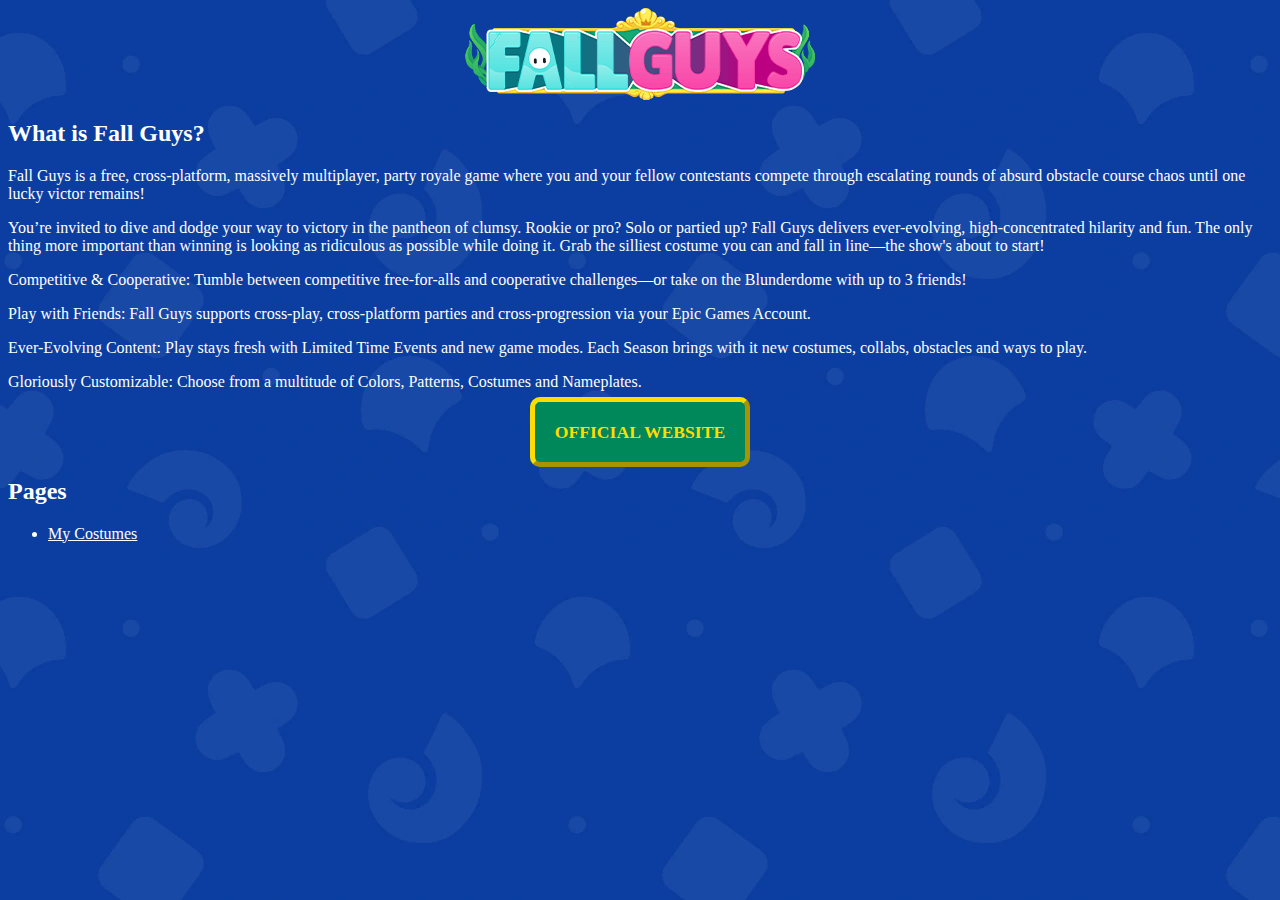
<file: index.html>
<html>
  <head>
    <title>Fall Guys</title>
    <link href="./resources/css/style.css" type="text/css" rel="stylesheet" />
    <link rel="shortcut icon" href="./resources/images/favicon.ico" type="image/x-icon">
    <link rel="icon" href="./resources/images/favicon.ico" type="image/x-icon">
  </head>
  <body class="fall-guys-body-ss3">
    <header>
      <div align="center">
        <a href="https://www.fallguys.com" class="img-link" target="_blank"><img id="logo" src="./resources/images/logo.png" alt="Fall Guys" title="Fall Guys" /></a>
      </div>
    </header>
    <h2>What is Fall Guys?</h2>
      <p>Fall Guys is a free, cross-platform, massively multiplayer, party royale game where you and your fellow contestants compete through escalating rounds of absurd obstacle course chaos until one lucky victor remains!</p>
      <p>You’re invited to dive and dodge your way to victory in the pantheon of clumsy. Rookie or pro? Solo or partied up? Fall Guys delivers ever-evolving, high-concentrated hilarity and fun. The only thing more important than winning is looking as ridiculous as possible while doing it. Grab the silliest costume you can and fall in line—the show's about to start!</p>
      <p>Competitive & Cooperative: Tumble between competitive free-for-alls and cooperative challenges—or take on the Blunderdome with up to 3 friends!</p>
      <p>Play with Friends: Fall Guys supports cross-play, cross-platform parties and cross-progression via your Epic Games Account.</p>
      <p>Ever-Evolving Content: Play stays fresh with Limited Time Events and new game modes. Each Season brings with it new costumes, collabs, obstacles and ways to play.</p>
      <p>Gloriously Customizable: Choose from a multitude of Colors, Patterns, Costumes and Nameplates.</p>
      <div class="button-container" align="center"> <!--contains Official Website button-->
        <a href="https://www.fallguys.com" class="fall-guys-button-ss3" target="_blank">OFFICIAL WEBSITE</a>
      </div>
    <h2>Pages</h2>
      <ul>
        <li><a href="./my-costumes.html">My Costumes</a></li>
      </ul>
  </body>
</html>
</file>
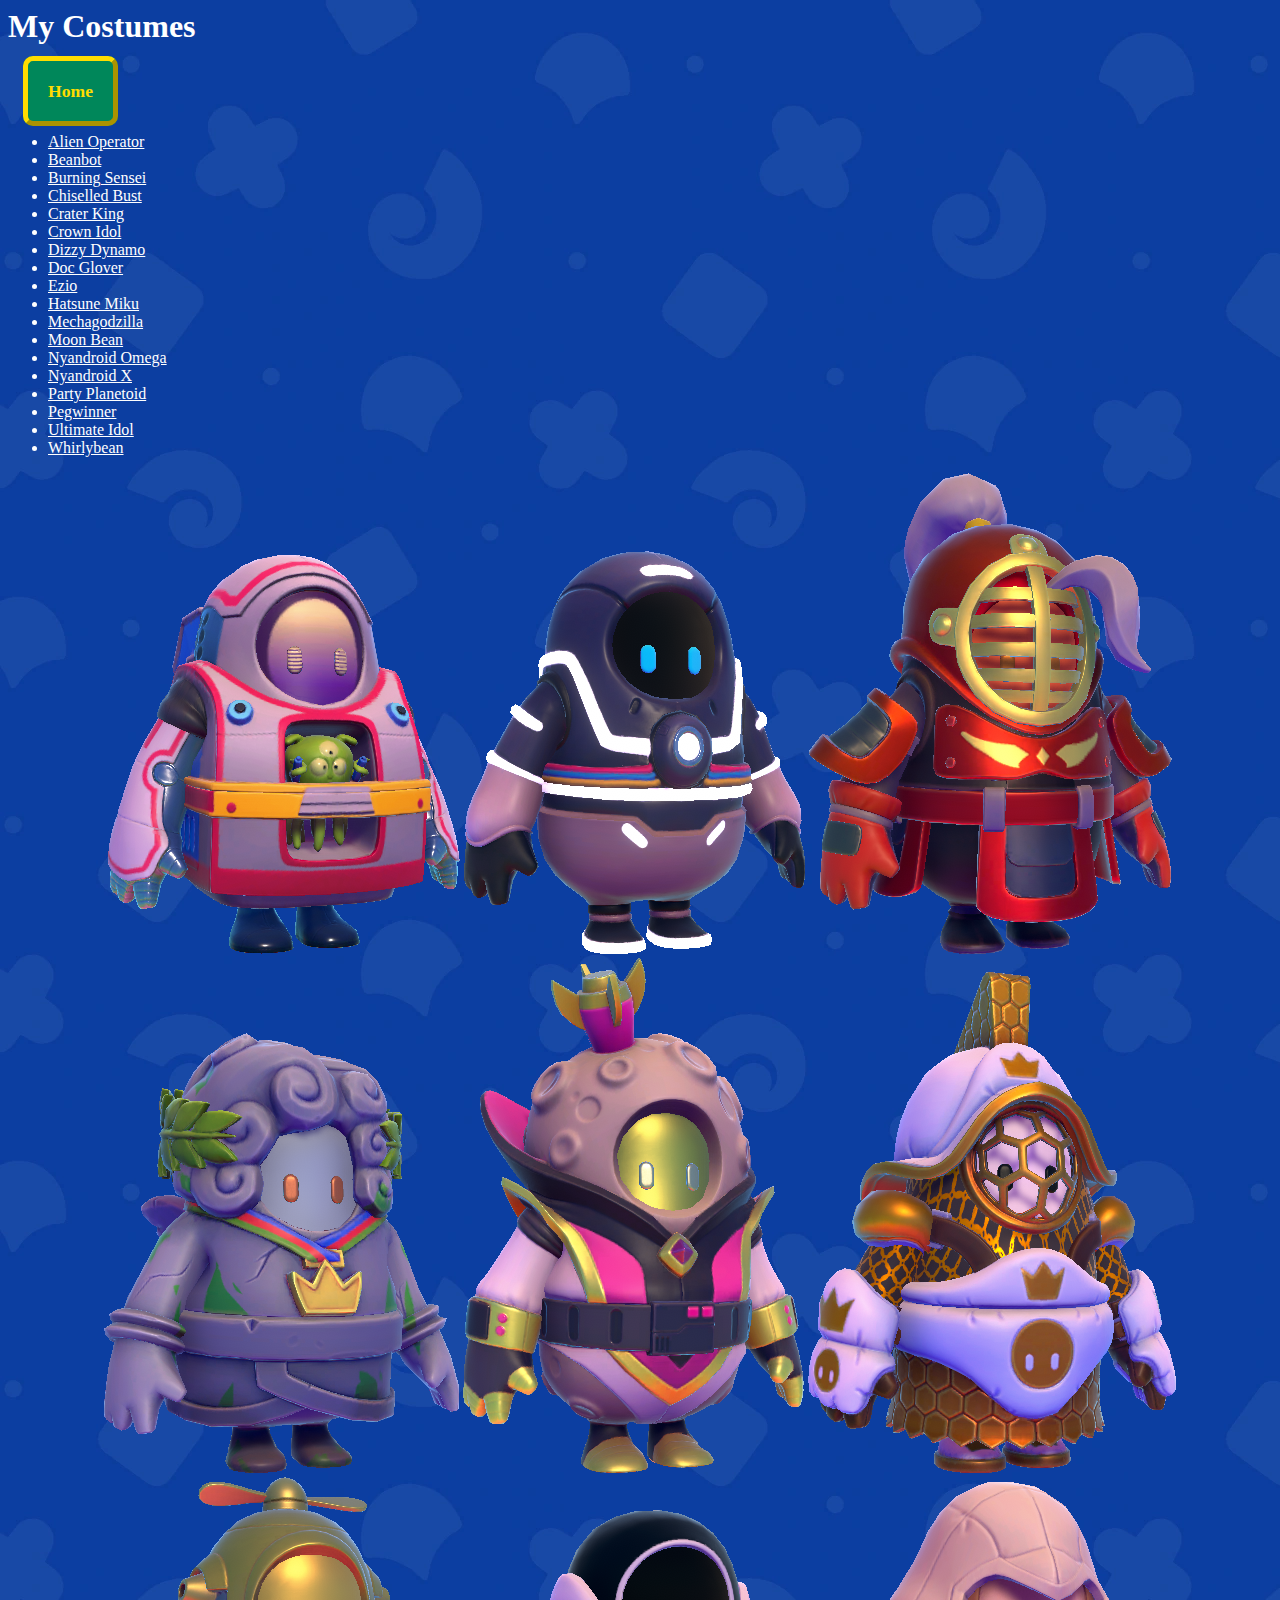
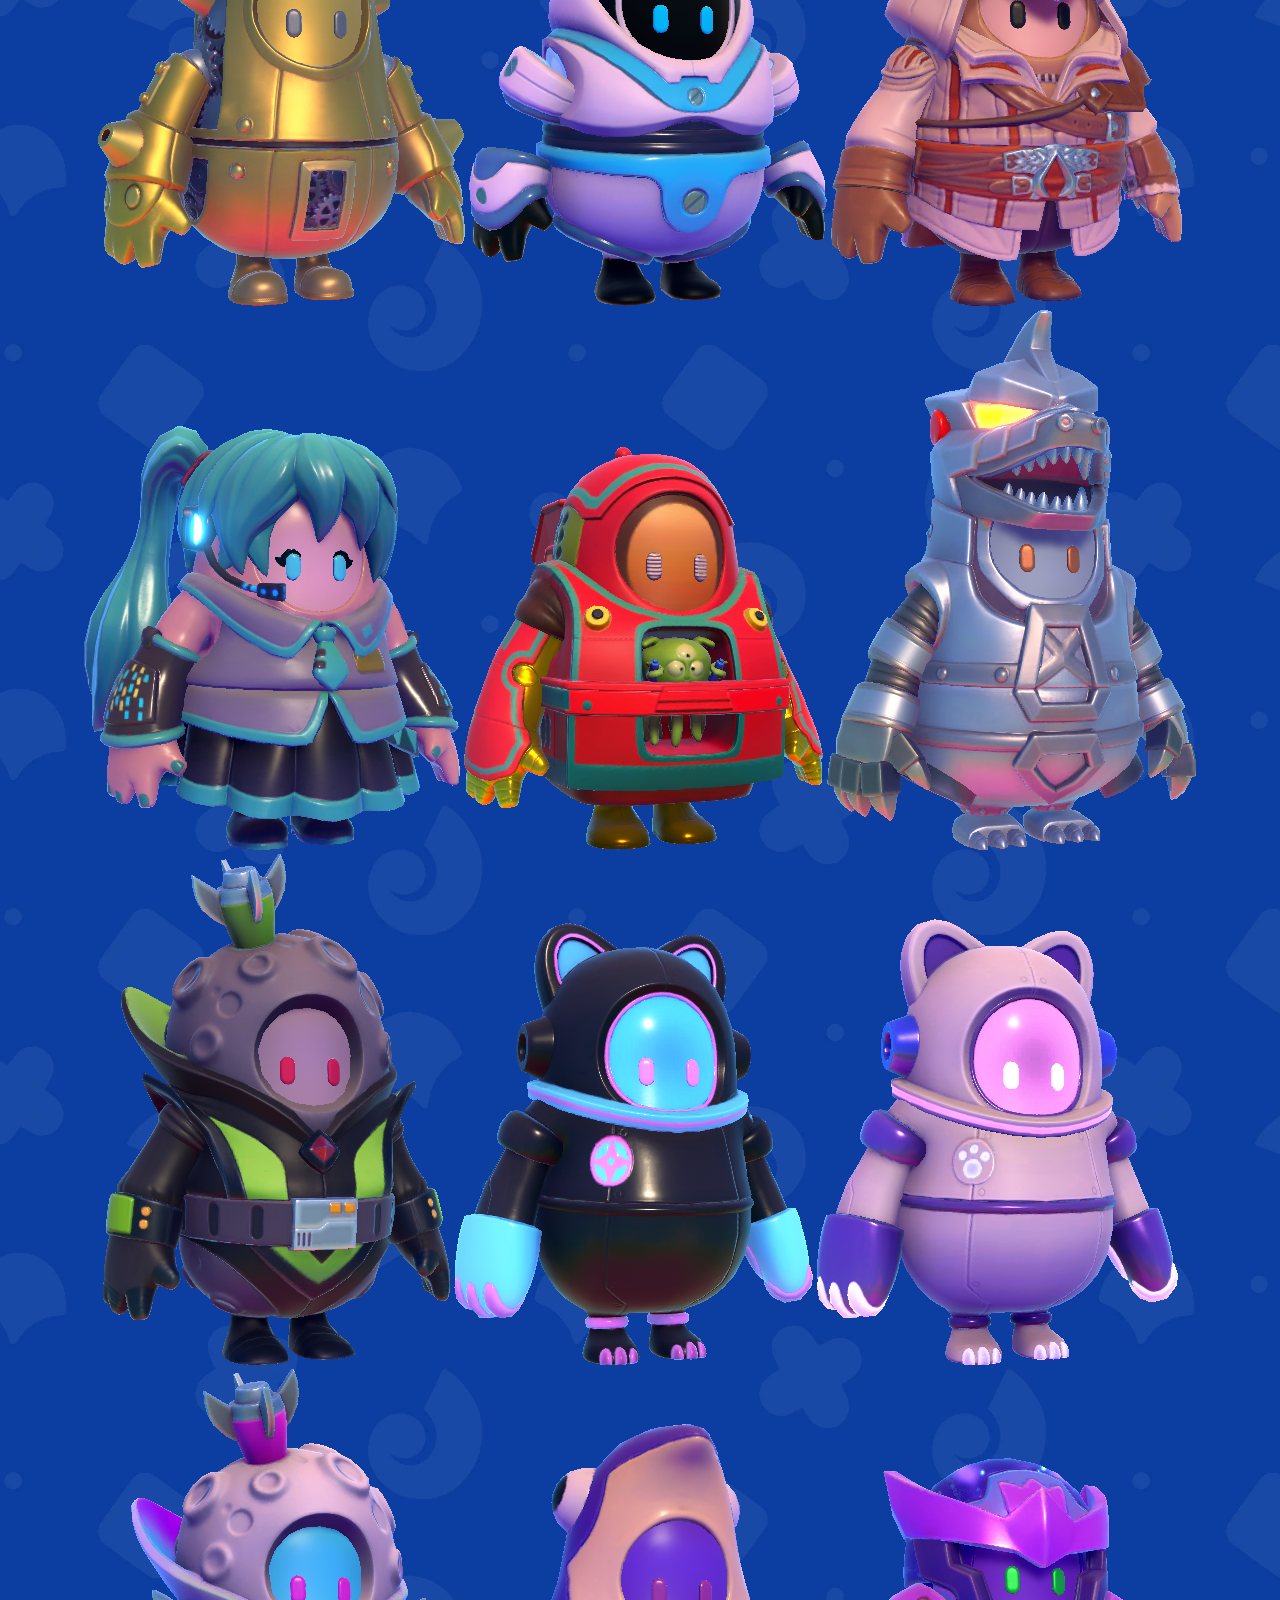
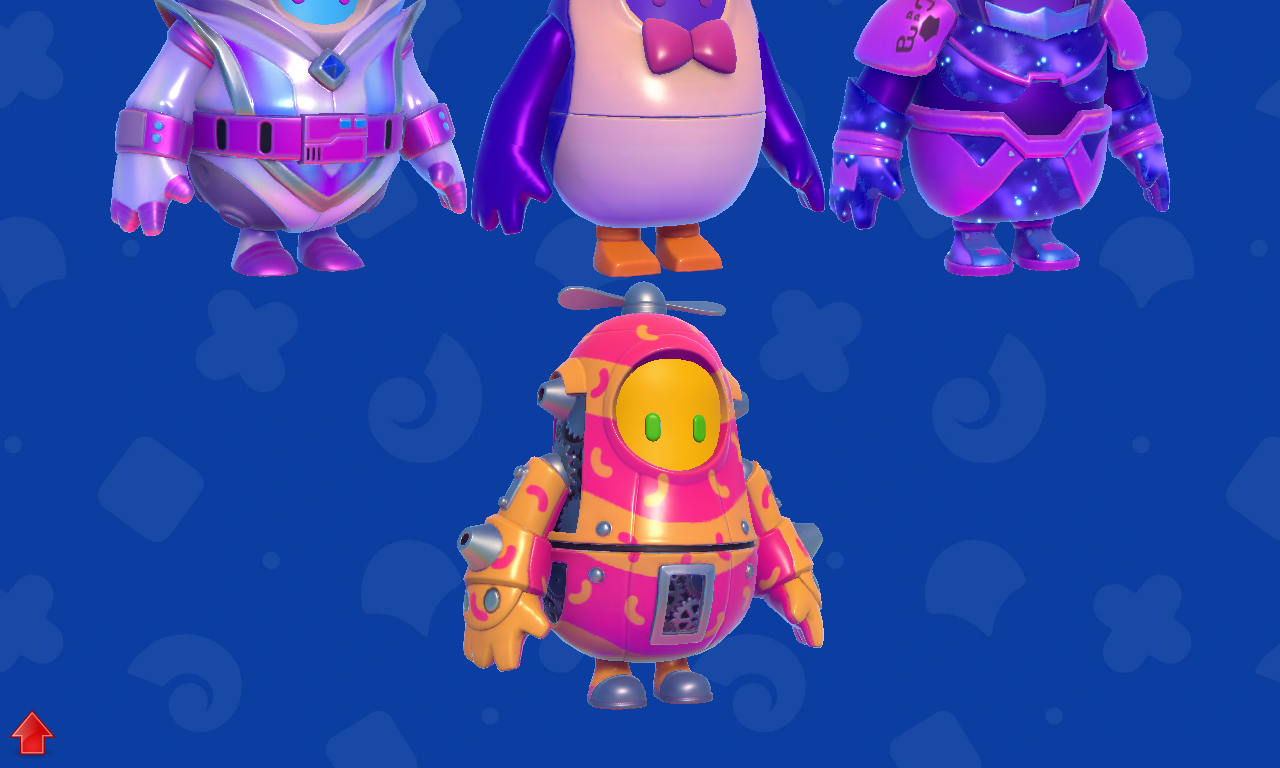
<file: my-costumes.html>
<html>
  <head>
    <title>My Costumes</title>
    <link href="./resources/css/style.css" type="text/css" rel="stylesheet" />
    <link rel="shortcut icon" href="./resources/images/favicon.ico" type="image/x-icon">
    <link rel="icon" href="./resources/images/favicon.ico" type="image/x-icon">
  </head>
  <body class="fall-guys-body-ss3">
    <header>
      <h1>My Costumes</h1>
      <div class="button-container">
        <a href="./index.html" class="fall-guys-button-ss3">Home</a>
      </div>
    </header>
    <div id="contents">
      <ul>
        <li><a href="#alien_operator">Alien Operator</a></li>
        <li><a href="#beanbot">Beanbot</a></li>
        <li><a href="#burning_sensei">Burning Sensei</a></li>
        <li><a href="#chiselled_bust">Chiselled Bust</a></li>
        <li><a href="#crater_king">Crater King</a></li>
        <li><a href="#crown_idol">Crown Idol</a></li>
        <li><a href="#dizzy_dynamo">Dizzy Dynamo</a></li>
        <li><a href="#doc_glover">Doc Glover</a></li>
        <li><a href="#ezio">Ezio</a></li>
        <li><a href="#hatsune_miku">Hatsune Miku</a></li>
        <li><a href="#mechagodzilla">Mechagodzilla</a></li>
        <li><a href="#moon_bean">Moon Bean</a></li>
        <li><a href="#nyandroid_omega">Nyandroid Omega</a></li>
        <li><a href="#nyandroid_x">Nyandroid X</a></li>
        <li><a href="#party_planetoid">Party Planetoid</a></li>
        <li><a href="#pegwinner">Pegwinner</a></li>
        <li><a href="#ultimate_idol">Ultimate Idol</a></li>
        <li><a href="#whirlybean">Whirlybean</a></li>
      </ul>
    </div> <!--closes list-->
    <div id="images" align="center"> <!--costume images-->
      <img id="alien_operator" src=".\resources\images\alien_operator.png" alt="Alien Operator" title="Alien Operator" />
      <img id="beanbot" src=".\resources\images\beanbot.png" alt="Beanbot" title="Beanbot" />
      <img id="burning_sensei" src=".\resources\images\burning_sensei.png" alt="Burning Sensei" title="Burning Sensei" />
      <img id="chiselled_bust" src=".\resources\images\chiselled_bust.png" alt="Chiselled Bust" title="Chiselled Bust" />
      <img id="crater_king" src=".\resources\images\crater_king.png" alt="Crater King" title="Crater King" />
      <img id="crown_idol" src=".\resources\images\crown_idol.png" alt="Crown Idol" title="Crown Idol" />
      <img id="dizzy_dynamo" src=".\resources\images\dizzy_dynamo.png" alt="Dizzy Dynamo" title="Dizzy Dynamo" />
      <img id="doc_glover" src=".\resources\images\doc_glover.png" alt="Doc Glover" title="Doc Glover" />
      <img id="ezio" src=".\resources\images\ezio.png" alt="Ezio" title="Ezio" />
      <img id="hatsune_miku" src=".\resources\images\hatsune_miku.png" alt="Hatsune Miku" title="Hatsune Miku" />
      <img id="hidey_insidey" src=".\resources\images\hidey_insidey.png" alt="Hidey Insidey" title="Hidey Insidey" />
      <img id="mechagodzilla" src=".\resources\images\mechagodzilla.png" alt="Mechagodzilla" title="Mechagodzilla" />
      <img id="moon_bean" src=".\resources\images\moon_bean.png" alt="Moon Bean" title="Moon Bean" />
      <img id="nyandroid_omega" src=".\resources\images\nyandroid_omega.png" alt="Nyandroid Omega" title="Nyandroid Omega" />
      <img id="nyandroid_x" src=".\resources\images\nyandroid_x.png" alt="Nyandroid X" title="Nyandroid X" />
      <img id="party_planetoid" src=".\resources\images\party_planetoid.png" alt="Party Planetoid" title="Party Planetoid" />
      <img id="pegwinner" src=".\resources\images\pegwinner.png" alt="Pegwinner" title="Pegwinner" />
      <img id="ultimate_idol" src=".\resources\images\ultimate_idol.png" alt="Ultimate Idol" title="Ultimate Idol" />
      <img id="whirlybean" src=".\resources\images\whirlybean.png" alt="Whirlybean" title="Whirlybean" />
    </div> <!--closes costume images-->
    <div class="button-back-to-top"> <!--contains back to top button-->
      <a href="#top"><img src=".\resources\images\back-to-top-arrow.png" alt="Back to top" title="Back to top" width="50" /></a>
    </div>
  </body>
</html>
</file>
<file: resources/css/style.css>
* {
  color: white;
}

.fall-guys-body-ss3 {
  background-image: url('./backgrounds/ss3.png');
  background-position: top left;
  background-repeat: repeat;
}

.fall-guys-button-ss3 {
  background-color:rgb(0, 135, 90);
  color: rgb(255, 220, 0);
  font-family: fantasy;
  text-decoration: none;
  font-weight: bold;
  font-size: 1.1rem;
  padding: 20px;
  border: 5px outset rgb(255, 220, 0);
  border-radius: 10px;
  transition-duration: .3s;
}

.fall-guys-button-ss3:hover {
  padding: 23px;
  font-size: 1.2rem;
}

.button-container {
  padding: 15px;
}
</file>
